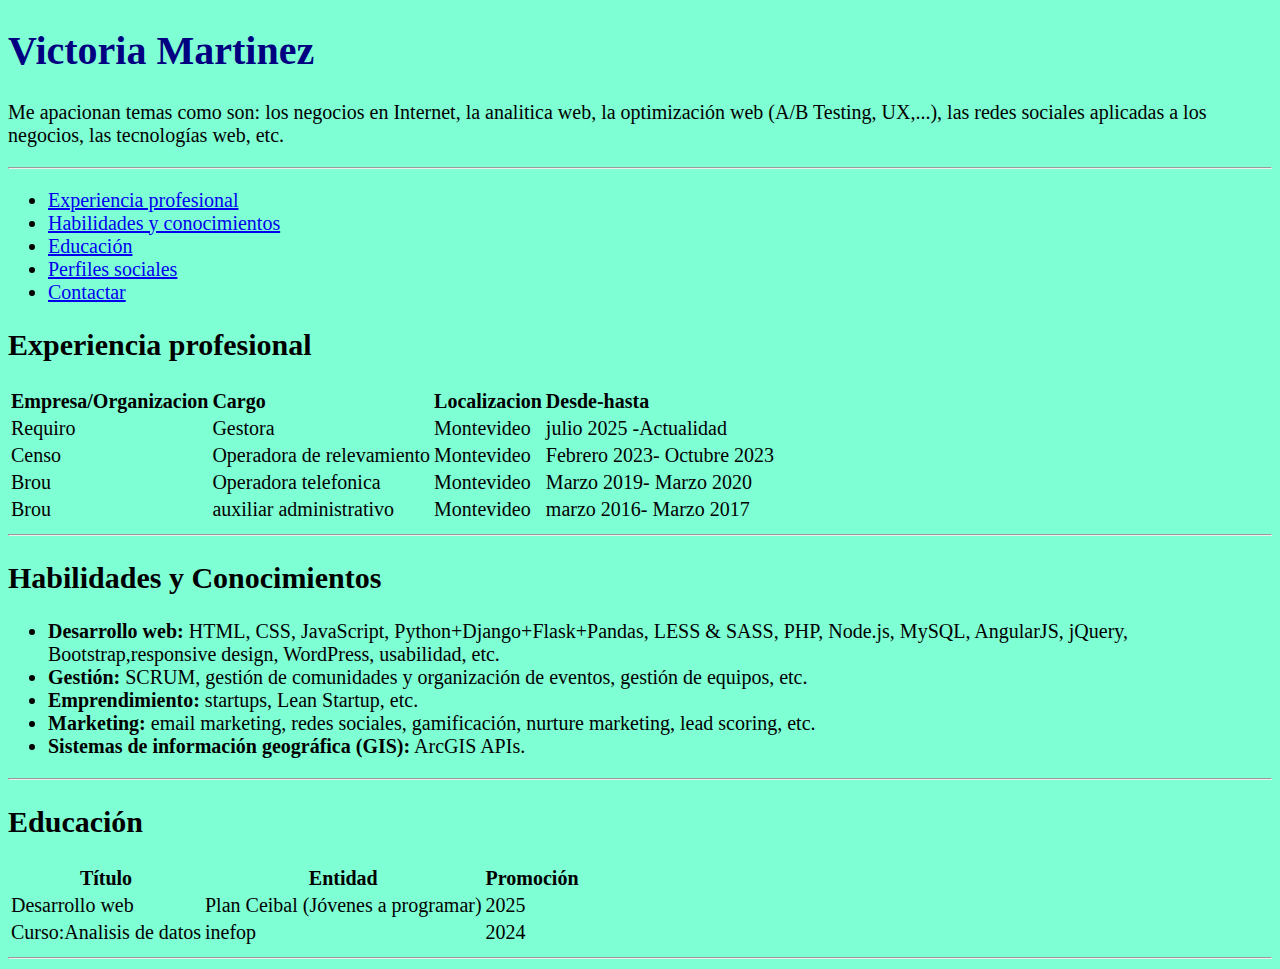
<file: index.html>
<!DOCTYPE html>
<html lang="en">
<head>
    <meta charset="UTF-8">
    <meta name="viewport" content="width=device-width, initial-scale=1.0">
    <title>Curriculum Vitae</title>
    <style>
    body {
      font-family: fantasy;
      font-size: 20px;
      color: black;
      background-color: aquamarine;
    }

    h1 {
      color: navy;
    }

  </style>
</head>
<body>
    <h1>Victoria Martinez</h1>
    <p>Me apacionan temas como son: los negocios en Internet, la analitica web, la optimización web (A/B Testing, UX,...), las redes sociales aplicadas a los negocios, las tecnologías web, etc.</p>
<hr>
<ul>
        <li><a href="#experiencia">Experiencia profesional</a></li>
        <li><a href="#habilidades">Habilidades y conocimientos</a></li>
        <li><a href="#educacion">Educación</a></li>
        <li><a href="#perfiles">Perfiles sociales</a></li>
        <li><a href="#contacto">Contactar</a></li>
    </ul>


<h2>Experiencia profesional</h2>
<table>
  <tr>
    <td><strong>Empresa/Organizacion</strong></td>
    <td><strong>Cargo</strong></td>
    <td><strong>Localizacion</strong></td>
    <td><strong>Desde-hasta</strong></td>
  </tr>
  <tr>
    <td>Requiro</td>
    <td>Gestora</td>
    <td>Montevideo</td>
    <td>julio 2025 -Actualidad</td>
  </tr>
  <tr>
    <td>Censo</td>
    <td>Operadora de relevamiento</td>
    <td>Montevideo</td>
    <td>Febrero 2023- Octubre 2023</td>
  </tr>
  <tr>
    <td>Brou</td>
    <td>Operadora telefonica</td>
    <td>Montevideo</td>
    <td>Marzo 2019- Marzo 2020</td>
  </tr>
  <tr>
    <td>Brou</td>
    <td>auxiliar administrativo</td>
    <td>Montevideo</td>
    <td>marzo 2016- Marzo 2017</td>
  </tr>
</table>
<hr>
<h2>Habilidades y Conocimientos</h2>
<ul>
    <li><strong>Desarrollo web:</strong> HTML, CSS, JavaScript, Python+Django+Flask+Pandas, LESS & SASS, PHP,  Node.js, MySQL, AngularJS, jQuery, Bootstrap,responsive design, WordPress, usabilidad,  etc.</li>
    <li><strong>Gestión:</strong> SCRUM, gestión de comunidades y organización de eventos, gestión de equipos, etc.</li>
    <li><strong>Emprendimiento:</strong> startups, Lean Startup, etc.</li>
    <li><strong>Marketing:</strong> email marketing, redes sociales, gamificación, nurture marketing, lead scoring, etc.</li>
    <li><strong>Sistemas de información geográfica (GIS):</strong> ArcGIS APIs.</li>
</ul>
<hr>
<h2 id="educacion">Educación</h2>
    <table>
        <thead>
            <tr>
                <th>Título</th>
                <th>Entidad</th>
                <th>Promoción</th>
            </tr>
        </thead>
        <tbody>
            <tr>
                <td>Desarrollo web</td>
                <td>Plan Ceibal (Jóvenes a programar)</td>
                <td>2025</td>
            </tr>
            <tr>
                <td>Curso:Analisis de datos</td>
                <td>inefop</td>
                <td>2024</td> 
            </tr>
        </tbody>
    </table>
<hr>
</body>
</html>
</file>
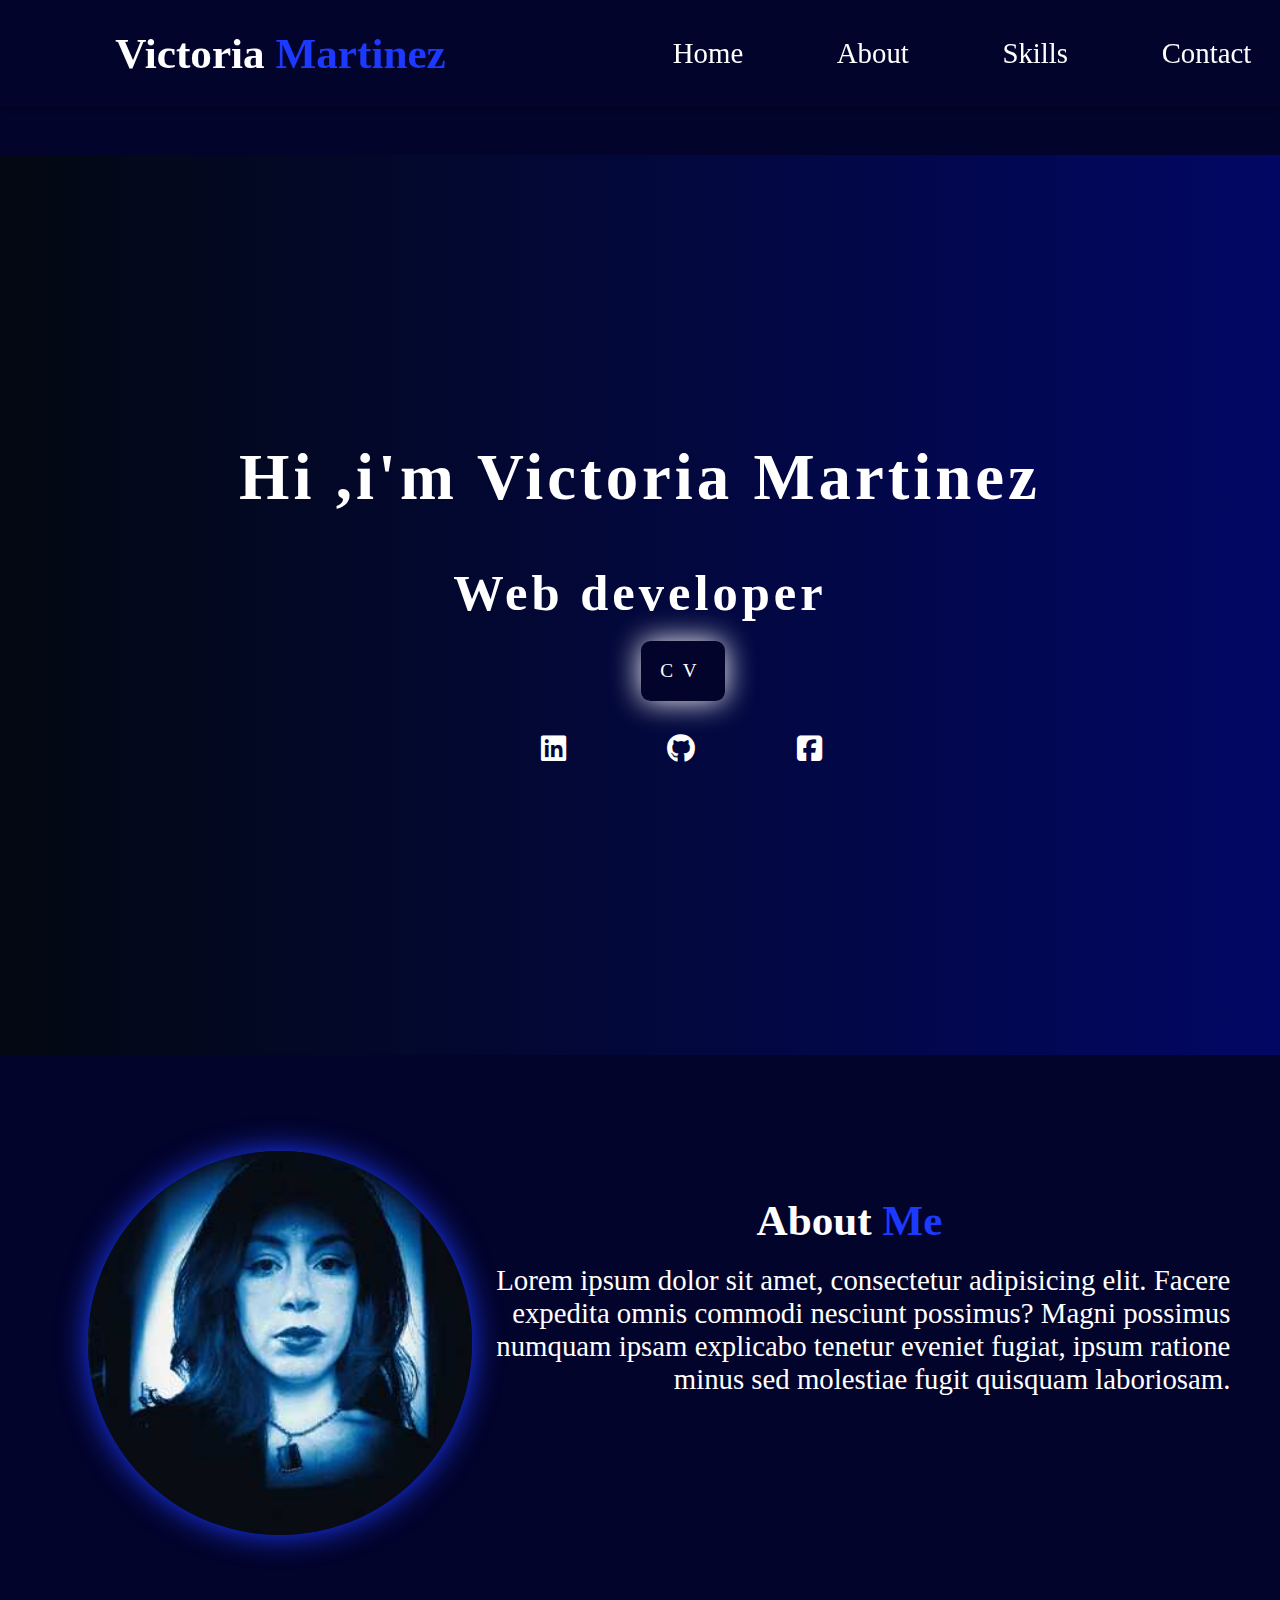
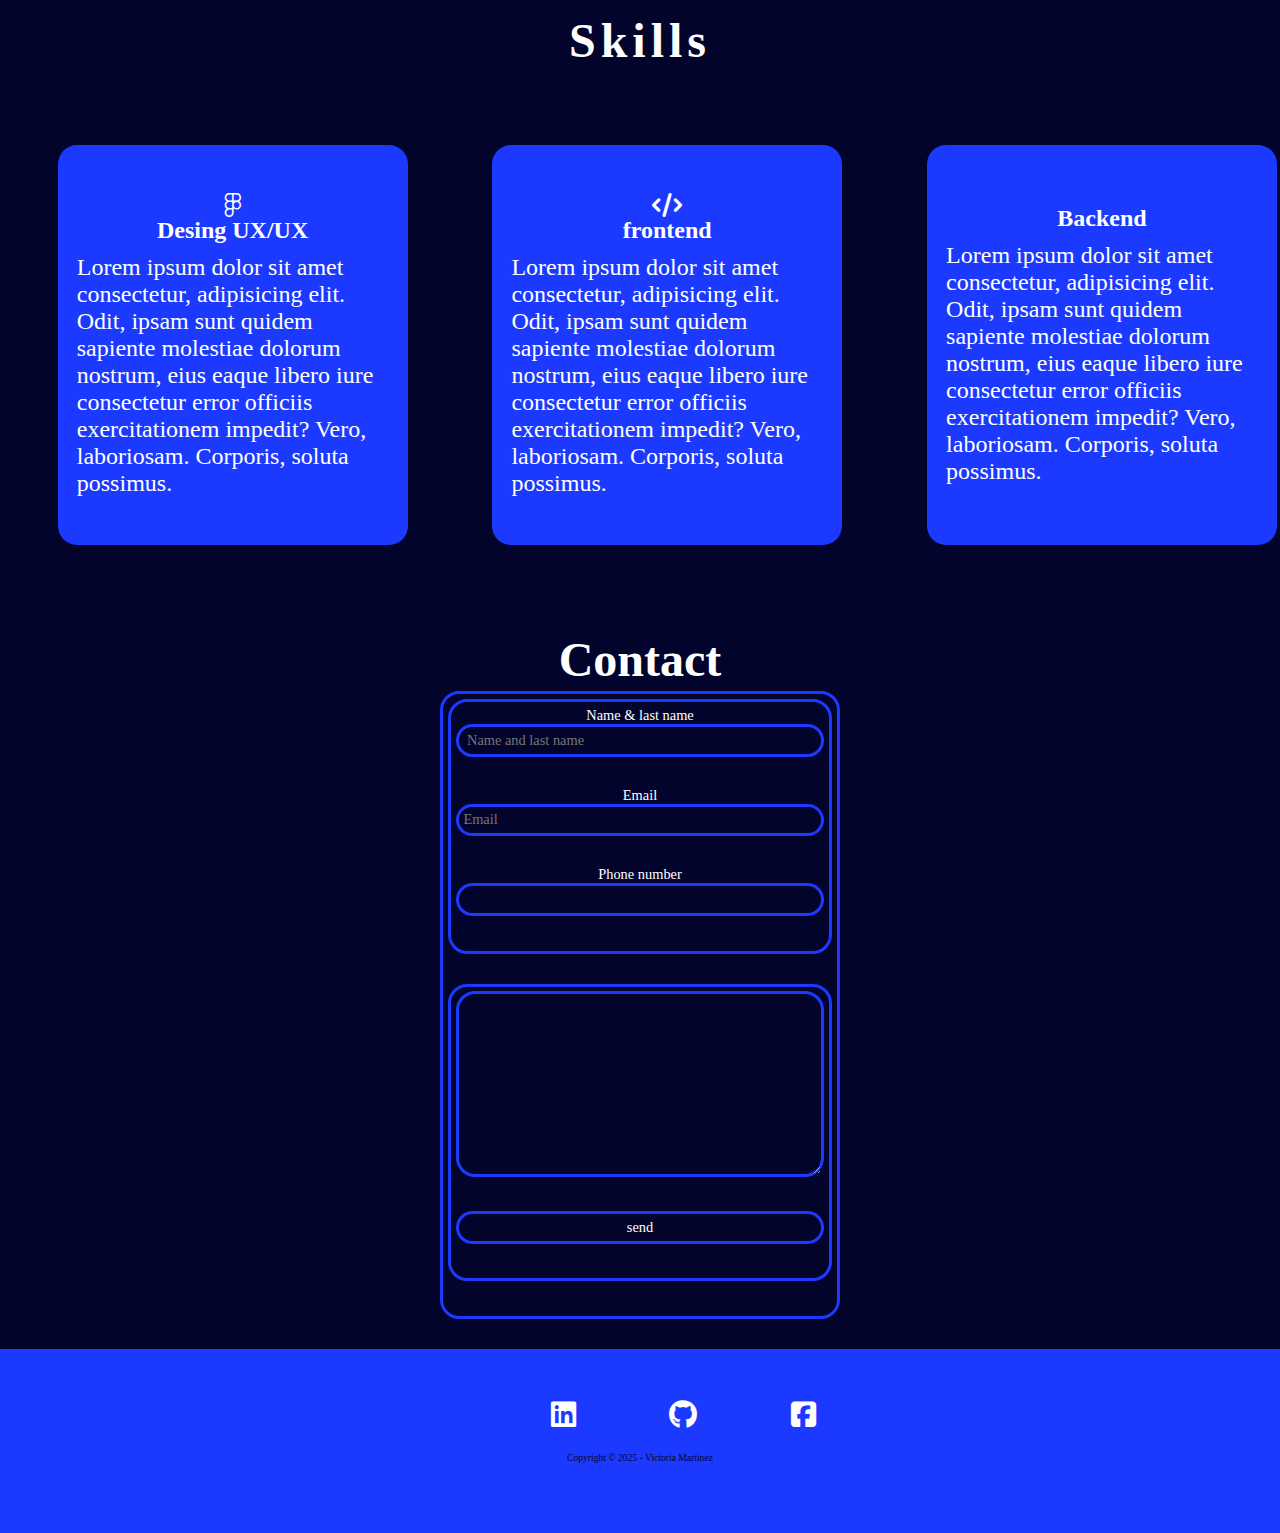
<file: template.html>
<!DOCTYPE html>
<html lang="en">
  <head>
    <meta charset="UTF-8" />
    <meta name="viewport" content="width=device-width, initial-scale=1.0" />
    <link rel="stylesheet" href="stlyle.css" />
    <link
      rel="stylesheet"
      href="https://cdnjs.cloudflare.com/ajax/libs/font-awesome/6.7.2/css/all.min.css"
    />
    <title>Portfolio</title>
  </head>
  <body>
    <!--NavBar-->
    <header class="header">
      <a href="#home" class="logo"> Victoria <span>Martinez</span> </a>
      <nav class="navbar">
        <a href="#home">Home</a>
        <a href="#About">About</a>
        <a href="#Skills">Skills</a>
        <a href="#Contact">Contact</a>

        <button class="toggle-btn">
          <i class="fa-solid fa-bars"></i>
        </button>
      </nav>
    </header>
    <!--Dropdown-menu-->

    <div class="dropdown-menu">
       <a href="#home">Home</a>
        <a href="#About">About</a>
        <a href="#Skills">Skills</a>
        <a href="#Contact">Contact</a>
    </div>
    <!--home-section-->
    <section class="home" id="home">
      <div class="container">
        <h2>Hi ,i'm Victoria Martinez</h2>
        <br />
        <h3>Web developer</h3>
        <a href="/index.html" target="_blank">
          <button class="cv-btn">CV</button>
        </a>
        <div class="icons">
          <a
            href="https://www.linkedin.com/in/victoria-martinez-ferreira-b229a4205"
            target="_blank"
          >
            <i class="fa-brands fa-linkedin"></i>
          </a>
          <a href="#github">
            <i class="fa-brands fa-github"></i>
          </a>
          <a href="#facebook">
            <i class="fa-brands fa-square-facebook"></i>
          </a>
        </div>
      </div>
    </section>
    <!---About-me-section-->

    <section class="about" id="About">
      <div class="img">
        <img src="./imgs/me.jpg" alt="Photo-Victoria" />
      </div>
      <div class="about-info">
        <h2 id="sc-title">About <span> Me</span></h2>
        <p>
          Lorem ipsum dolor sit amet, consectetur adipisicing elit. Facere
          expedita omnis commodi nesciunt possimus? Magni possimus numquam ipsam
          explicabo tenetur eveniet fugiat, ipsum ratione minus sed molestiae
          fugit quisquam laboriosam.
        </p>
      </div>
    </section>
    <!--Skills-section-->
    <section class="skills" id="Skills">
      <h2 id="heading">Skills</h2>
      <div class="cards">
        <div class="skills-box">
        <i class="fa-brands fa-figma"></i>
          <h4>Desing UX/UX</h4>
          <p class="sk">
            Lorem ipsum dolor sit amet consectetur, adipisicing elit. Odit,
            ipsam sunt quidem sapiente molestiae dolorum nostrum, eius eaque
            libero iure consectetur error officiis exercitationem impedit? Vero,
            laboriosam. Corporis, soluta possimus.
          </p>
        </div>
        <div class="skills-box">
          <i class="fa-solid fa-code"></i>
          <h4>frontend</h4>
          <p class="sk">
            Lorem ipsum dolor sit amet consectetur, adipisicing elit. Odit,
            ipsam sunt quidem sapiente molestiae dolorum nostrum, eius eaque
            libero iure consectetur error officiis exercitationem impedit? Vero,
            laboriosam. Corporis, soluta possimus.
          </p>
        </div>
        <div class="skills-box">
          <i class="fa-solid fa-brackets-curly"></i>
          <h4>Backend</h4>
          <p class="sk">
            Lorem ipsum dolor sit amet consectetur, adipisicing elit. Odit,
            ipsam sunt quidem sapiente molestiae dolorum nostrum, eius eaque
            libero iure consectetur error officiis exercitationem impedit? Vero,
            laboriosam. Corporis, soluta possimus.
          </p>
        </div>
      </div>
    </section>
    <!--section-contact-->
    <section class="Contact" id="Contact">
      <h2 id="f-title">Contact</h2>
      <form action="#" method="post">
        <div class="form-bx">
          Name & last name<input type="text" placeholder=" Name and last name" required>
          Email<input type="email" placeholder="Email" required>
          Phone number<input type="number" required>
        </div>
        <div class="f-messaje">
          <textarea placeholder="write your messaje" cols="20" rows="10">

          </textarea>
          <input id="btn" type="submit" value="send">
        </div>

      </form>
    </section>
    <footer class="footer">
      <div class="social-icons">
          <a
            href="https://www.linkedin.com/in/victoria-martinez-ferreira-b229a4205"
            target="_blank"
          >
            <i class="fa-brands fa-linkedin"></i>
          </a>
          <a href="#github">
            <i class="fa-brands fa-github"></i>
          </a>
          <a href="#facebook">
            <i class="fa-brands fa-square-facebook"></i>
          </a>
        </div>
        <p id="p-footer">Copyright © 2025 - Victoria Martinez</p>
    </footer>
    <script src="script.js"></script>
  </body>
</html>
</file>
<file: stlyle.css>
* {
  margin: 0;
  padding: 0;
  box-sizing: border-box;
  text-decoration: none;
  scroll-behavior: smooth;
  font-family: fantasy;
}
:root {
  --bg-color: #03042c;
  --bg-gradient: linear-gradient(90deg, #030812, #020764, #043780, #025ec4);
  --second-color: #1c3aff;
  --text-color: #ffff;
}
html {
  font-size: 60%;
  overflow-x: hidden;
}
body {
  background: var(--bg-color);
  color: var(--text-color);
}
/* Navbar creation*/
.header {
  position: sticky;
  top: 0;
  left: 0;
  width: 100%;
  padding: 3rem;
  display: flex;
  justify-content: space-between;
  align-items: center;
  box-shadow: 0px 2px 4px rgba(0, 0, 0, 0.3);
  background-color: var(--bg-color);
  z-index: 1000;
}
.logo {
  font-size: 4.5rem;
  color: var(--text-color);
  font-weight: 800;
  transition: 0.3 ease-in-out;
}
.logo:hover {
  transform: scale(1.2);
}
span {
  color: var(--second-color);
}
.navbar,
a {
  font-size: 3rem;
  color: var(--text-color);
  margin-left: 9rem;
  font-weight: 500;
  transition: 0.3s ease-in-out;
}
.navbar a:hover {
  color: var(--second-color);
}
  .toggle-btn{
  color: var(--text-color);
  font-size: 1.5rem;
  display: none;
}
.dropdown-menu{
  display: none;
  position: fixed;
  top: 96px;
  left: 0;
  right: 0;
  width: 100%;
  z-index: 999;
  background:var(--bg-color);
}
.dropdown-menu a{
  display: block;
  padding: 3rem;
}
.dropdown-menu.open{
  display: block;
}

/*Responsive-navbar*/
@media (max-width: 1185px){
  .navbar.logo a{
    font-size: 1rem;
    margin-left: 1rem;
  }
  .navbar{
    padding: 1rem;
  }
}

@media(max-width: 768px){
  .navbar a:not(.logo){
    display: none;
  }
  .toggle-btn{
    display: block !important;
  }
  .dropdown-menu{
    top: 96px;
  }
}


/*Home-section*/
.home {
  z-index: 1;
  margin-top: 5rem;
}
.container {
  width: 100%;
  height: 100vh;
  font-size: 4.5rem;
  letter-spacing: 4px;
  display: flex;
  justify-content: center;
  flex-direction: column;
  justify-content: center;
  align-items: center;
  background-image: var(--bg-gradient);
  background-size: 300%;
  animation: bg-animation 5s infinite;
}
@keyframes bg-animation {
  0% {
    background-position: left;
  }
  50% {
    background-position: right;
  }
  100% {
    background-position: left;
  }
}

.cv-btn {
  margin: 2rem;
  font-size: 2rem;
  letter-spacing: 1rem;
  padding: 2rem;
  border-radius: 1rem;
  border: none;
  background: var(--bg-color);
  color: var(--text-color);
  box-shadow: 0 0 30px var(--text-color);
  transition: 0.4s ease-in-out;
}
.cv-btn:hover {
  box-shadow: 0 0 30px var(--text-color);
  box-shadow: 0 0 60px var(--text-color);
  box-shadow: 0 0 90px var(--text-color);
}
/*About-me-section*/
.about {
  display: flex;
  justify-content: center;
  align-items: center;
  background: var(--bg-color);
}
.img {
  margin-top: 10rem;
  margin-left: 5rem;
}
img {
  width: 30vw;
  border-radius: 50%;
  box-shadow: 0 0 30px var(--second-color);
  transition: 0.4s ease-in-out;
}
img:hover {
  box-shadow: 0 0 30px var(--second-color);
  box-shadow: 0 0 60px var(--second-color);
  box-shadow: 0 0 90px var(--second-color);
}
.about-info {
  width: 60vw;
  font-size: 3rem;
  text-align: right;
  padding: 1rem;
}

#sc-title {
  margin-bottom: 2rem;
  margin-right: 30rem;
  }
  /*About responsive*/
  @media screen and (max-width :768px) {
    .about{
      display: flex;
      flex-direction: column;
      align-items: center;
      justify-content: center;
      text-align: center;
      padding: 3rem 1rem;

    }
    .sc-title{
    text-align: center;
    }
    img{
      width: 40vw;
      margin: 0 0 2rem 0;
    }
    .about-info{
      text-align: center;
    }
    }
  
  /*skills-section*/

#heading {
  text-align: center;
  letter-spacing: 5px;
  font-size: 5rem;
  margin: 8rem;
}
.cards {
  display: grid;
  grid-template-columns: repeat(auto-fit, minmax(300px, 1fr));
  align-items: center;
  gap: 2.5rem;
  background-color: var(--bg-color);
}
h4 {
  color: var(--text-color);
}
.skills-box {
  margin-left: 6rem;
  display:flex;
  justify-content:center;
  flex-direction: column;
  align-items: center;
  padding: 2rem;
  font-size: 2.5rem;
  background-color: var(--second-color);
  height: 400px;
  width: 350px;
  border-radius: 2rem;

}
.sk{
  margin-top: 1rem;

}
/* Responsive-skills-cards*/
@media screen and (max-width:768px) {
  .cards{
    grid-template-columns: 1fr;
    justify-content: center;
  }
}
/* Contact-section*/
.Contact{
  background: var(--bg-color);
  margin: 6rem auto 0; 
  display: flex;
  flex-direction: column;
  align-items: center;
  justify-content: center;
  gap: 0.5rem;
  text-align: center;
  max-width: 600px;
}
#f-title{
  margin-top: 3rem;
  font-size: 5rem;

}
form , .form-bx ,input , .f-messaje , textarea{
  width: 100%;
  max-width: 400px;
  padding: 0.5rem;
  font-size: 1.5rem;
  background-color: var(--bg-color);
  color: var(--text-color);
  border-radius: 2rem;
  border: 3px solid var(--second-color);
  overflow: hidden;
  margin-bottom: 30px;
}
.footer{
  background-color: var(--second-color);
  color: var(--bg-color);
  padding: 50px;
}
.footer, social-icons , #p-footer {
  text-align: center;
}
#p-footer{
  padding: 20px;
}
</file>
